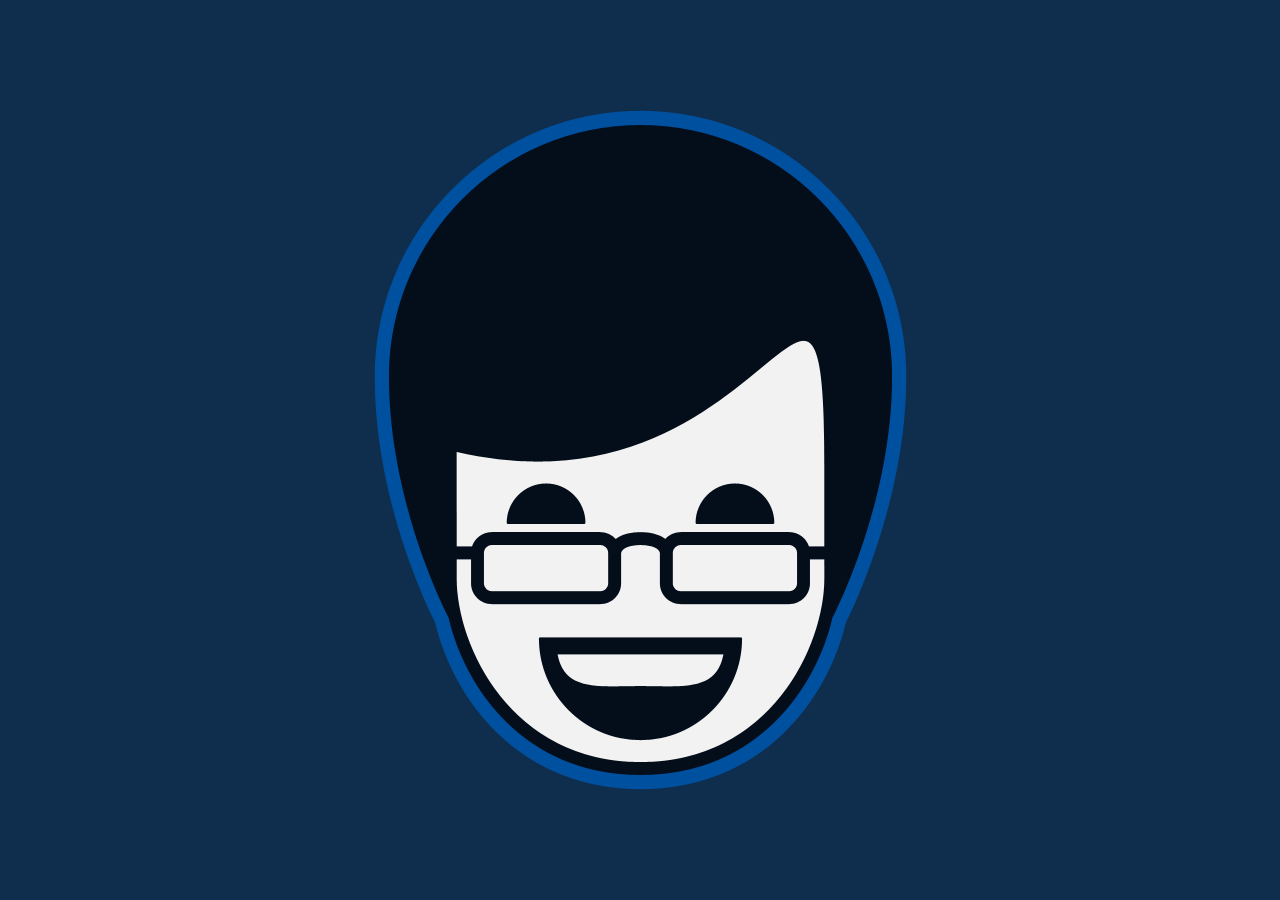
<file: index.html>
<!DOCTYPE html>
<!-- saved from url=(0021)http://employboy.com/ -->
<html xmlns="http://www.w3.org/1999/xhtml">

<head>
    <meta http-equiv="Content-Type" content="text/html; charset=UTF-8">
    <meta name="google-site-verification" content="-aUyHT7NuWNC8YBIeGYiU-Cu5LEpbMZTHzJZ1PtEoYA">
    <title>Employboy/home</title>
    <link rel="Shortcut Icon" href="http://employboy.com/pro.ico.ico">
    <link rel="stylesheet" type="text/css" href="/index_files/access_load_full.css">
    <script type="text/javascript" async="" src="/index_files/ga.js"></script>
    <script src="/index_files/jquery.min.js" type="text/javascript"></script>
    <script src="/index_files/jquery.mousewheel.js" type="text/javascript"></script>
    <script src="/index_files/jquery.em.js" type="text/javascript"></script>
    <script src="/index_files/jScrollPane-1.2.3.mod.js" type="text/javascript"></script>
    <script src="/index_files/jquery.ifixpng.js" type="text/javascript"></script>
    <script src="/index_files/jquery.cookie.js" type="text/javascript"></script>
    <script src="/index_files/jquery.color.js" type="text/javascript"></script>
    <script src="/index_files/bindifs.js" type="text/javascript"></script>
    <script src="/index_files/dev.score.js" type="text/javascript"></script>
    <script src="/index_files/dev.pageswitch.js" type="text/javascript"></script>
    <script src="/index_files/access_trigger.score.js.php" type="text/javascript"></script>
    <script type="text/javascript">
        var _gaq = _gaq || [];
        _gaq.push(['_setAccount', 'UA-18083973-1']);
        _gaq.push(['_setDomainName', '.employboy.com']);
        _gaq.push(['_trackPageview']);
        (function () {
            var ga = document.createElement('script');
            ga.type = 'text/javascript';
            ga.async = true;
            ga.src = ('https:' == document.location.protocol ? 'https://ssl' : 'http://www') + '.google-analytics.com/ga.js';
            var s = document.getElementsByTagName('script')[0];
            s.parentNode.insertBefore(ga, s);
        })();
    </script>
    <!-- 
```````````````````PPPPPPPPPPPPP`````````================================``````````
``````````````PPPPPPPPPPPPPPPPPPPPPPP```|                                |`````````
```````````PPPPPPPPPPPPPPPPPPPPPPPPPPPPP| WELCOME FRIENDS.               |`````````
``````````PPPPPPPPPPPPPPPPPPPPPPPPPPPPPP| _____________________________  |`````````
`````````PPPPPPPPPPPPPPPPPPPPPPPPPPPPPPP|                                |`````````
````````PPPPPPPPPPPPPPPPPPPPPPPPPPPPPPPP| YOU ARE CURRENTLY VIEWING THE  |`````````
````````PPPPPPPPPPPPPPPPPPPPPPPPPPPPPPPP| PRODUCTION VERSION OF THE      |`````````
```````PPPPPPPPPPPPPPPPPPPPPPPPPPPPP  PP| WEBSITE.                       |`````````
```````PPPPPPPPPPPPPPPPPPPPPPPPPPP     P|                                |`````````
```````PPPPPPPPPPPPPPPPPPPPPPPPP       P| TO VIEW THE DEVELOPMENT        |`````````
```````PPPPPPPPPPPPPPPPPPPPPP          P| VERSION WHICH INCLUDES         |`````````
````````PPPP  PPPPPPPPP                P| CODED COMMENTS (WHERE POSSIB-  |`````````
````````PPPP     PPP           PPP     P| LE) THEN PLEASE VISIT:         |`````````
````````PPPP    PPPPP         PPPPP    P|                                |`````````
`````````PPPPPPPPPPPPPP PPP PPPPPPPPPPPP|       DEV.EMPLOYBOY.COM        |`````````
``````````PP  P        P   P        P  P|                                |`````````
``````````PP   PPPPPPPP     PPPPPPPP   P| THAT'S IT, I HOPE THAT YOU     |`````````
```````````PP                         PP| ENJOY THE WEBSITE.             |`````````
```````````PP     PPPPPPPPPPPPPPP     PP|                                |`````````
````````````PP    P             P    PP`|                     SINCERELY  |`````````
`````````````P     PPPPPPPPPPPPP     P``|                                |`````````
``````````````PPP   PPPPPPPPPPP   PPP```|              ROBERT STARBUCK.  |`````````
````````````````PPPP           PPPP`````|                                |`````````
````````````````````PPPPPPPPPPP``````````================================``````````
-->
</head>

<body id="max" tcap-name="mainman">
    <div id="effihold"></div>
    <div id="effi" style="cursor: default; margin-left: -230px; left: 386.5px; top: 4.5px;"> </div>
    <div id="boxfull" style="left: 288px; top: 14.5px;">
        <div id="boxscn">
            <div id="box">
                <div id="top"></div>
                <div id="head">
                    <div id="title"></div>
                    <div id="menuhold">
                        <ul id="menu">
                            <li><a href="/home" id="link_home" class="selected">HOME</a></li>
                            <li><a href="/contact" id="link_contact" class="">CONTACT</a></li>
                            <li><a href="/cv" id="link_cv" class="">CV</a></li>
                            <li><a href="/links" id="link_links" class="">LINKS</a></li>
                        </ul>
                        <div id="underline"></div>
                    </div>
                </div>
                <form id="home" method="post" action="http://employboy.com/home">
                    <div class="jScrollPaneContainer" style="height: 400px; width: 470px;">
                        <div id="pane" style="overflow: visible; height: auto; width: 450px; padding-right: 0px; position: absolute; top: 0px;">
                            <div id="content">
                                <div>
                                    <h5>PAPER-JS FOR LAUGHS</h5>
                                    <p> <strong>01/01/2014</strong> - I've been having a play-around with PaperJS of recent and ended up producing this Facebook app. Works with IE9+ and integrates Workers wherever the browser supports it. Still in BETA but I should have the finished product out soon. </p>
                                    <p>Happy New Year</p>
                                    <p><a href="http://fb.ouinon.co/popularity/" title="Certificate of Popularity" target="_blank">Certificate of Popularity</a></p>
                                    <h5>HTML 5</h5>
                                    <p> <strong>22/09/2013</strong> - Just a little note to say that my website is now running HTML5, it was designed to be 'futureproof' a bit like Andie Macdowell so I thought it time. </p>
                                    <p> A redesign is on the cards. </p>
                                    <h5>FLYING SOLO</h5>
                                    <p> <strong>08/07/2013</strong> - Today was the first day that I've ever worked for myself. It was a really productive day, here's hoping it was the first of many. Masterlessness is a good way to be. </p>
                                    <h5>FAREWELL OLD JOB (AGAIN)</h5>
                                    <p> <strong>04/07/2013</strong> - Last week saw me regretfully leaving the company I have known and loved for nearly three years, <a href="http://www.ycoyacht.com/" title="Y.CO - The Yacht Company.">Y.CO</a>. I really enjoyed my time there, likely to be the best company I'll ever work for directly. All my best wishes to the team there. </p>
                                    <p> Please accept this bit of SEO as a parting gift, well you always were the best charter brokers for <a href="http://www.ycoyacht.com/story/yacht-sales/" title="Luxury Yacht Sales">Luxury Yacht Sales</a>. Ciao guys. </p>
                                    <h5>FAREWELL OLD JOB</h5>
                                    <p> <strong>15/10/2010</strong> - Today saw me leave my old job at acquire. I’m leaving with a lot of good memories as well as an overly generous parting gift from my colleagues. A massive thanks to all the grafters at Skipton for all their help over the years. Sincerely - I’m going to miss you. Robert (well it was going to be wasn’t it). </p>
                                    <!--
		<h5>NEW EMPLOYMENT!</h5>
		<p>Hello friends and prospective employers. Thank you for visiting my website, it's purpose however has been annulled as I have found a new job with new employers. I'll be saying farewell to a lot of things. I'll have all the details when I'm sat at my new desk but in the meantime it's too soon to give out details so you'll have to wait. <i>Robert.</i></p>
		<h5>INTRODUCTION</h5>
			<div class="quote_php img152 imgrgt">
			</div>
			<p>
				It's done, much talk and a bit of effort later and employboy.com is finally complete and so begins my search for another job. Basically this site's purpose is to find work for me. I am looking for a job as a PHP developer, if you can offer that then please read on as I hope to interest you. 
			</p>
		-->
                                    <h5>ABOUT THIS SITE</h5>
                                    <p> This site was put together using Apache, PHP, jQuery and a few plugins. PS and Illustrator were used for all the designs. It incorporates AJAX,AJAH and AJAJ really and there's even a bit where I use just JAJ. Most page calls are redirected to index.php and a page snippet from a subdirectory is included or if you're using in page navigation an AJAH request returns the same snippet. The site's color scheme is loaded through an xml file which also cites the directory for the images. The images themselves are really just templates before a photoshop batch process saves them with a color scheme, it means you can create an entirely new color-scheme in no time at all. Another thing I'd like to draw your attention to is the resizeability. The site works for browsers with insufficient screen sizes and those without JS in the same way, producing the static version of the site - this is viewable by shrinking the window down below 800 x 530. After some toil, the site does I'm pleased to say work in IE6, I know you share my pain. This site's JS has been minified but if you'd like to read through it all with comments you can do so at - <a href="http://dev.employboy.com/" target="_blank">dev.employboy.com</a>. </p>
                                    <h5>
			LIFE AND CAREER SO FAR
		</h5>
                                    <div class="ptsdraws hold130 imgrgt"> </div>
                                    <div class="ptsport hold130 imgrgt"> </div>
                                    <p> I was born in Yorkshire to an Armenian mother and a father from Nottinghamshire, if you're wondering where Armenia is then you wouldn't be the first. Just like Nelson Mandela, Robert DeNiro and John Lennon I too am an only child. </p>
                                    <p> So to fast track to something more relevant, I had an interest in computer graphics way back in secondary school. Sixth form offered few of the facilities I needed to hone my talent so I opted for College and Design and Technology. All of this was back in the days when a bit of rotoscope and a Gaussian blurred background could really wow a lecturer. I felt myself a bit of a prodigal child in my College days and I did well, despite my photography lecturer neglectfully destroying two months of my work. Had I had my time again I think I probably should have just gone straight into work after College as technically I was ready for it but I don't think I'd have become a developer if I had. I did instead go on to the University of Sunderland to do Electronic Media Design, I was to my credit fast tracked to the second year but was too young to know what was good for me and I repeated my last year. I was very interested in web design at this stage and despite producing a few sites I still had my heart in design. </p>
                                    <p> Web design became a reality when I was requested to do some freelance web development for Network Designs in Knaresborough. My problem was that I didn't understand anything about client management and many of the jobs I did back then remain unpaid. In 2007 the year of the National's album Boxer I took up employ at <a href="http://www.acquireservices.co.uk/" target="_blank">Acquire Services</a> developing the <a href="http://www.epsys.co.uk/" target="_blank">epsys</a> system. I've learnt so much from my time there and I was very fortunate to get the job, I will always be thankful to my employers at Acquire and the staff they were all very helpful and I learnt much from their tuition and patience. So without any of the enjoyable bits in between that's been my life and career so far. Where I go next may very well depend on you. </p>
                                    <!--
		<h5>
		WHAT I AM NO LONGER LOOKING FOR
		</h5>
		<p>
			I've been developing a closed site for three years and now I'd like some variety. I know that I have a great sense of design and I can produce good front-end work but I wouldn't take a job that doesn't offer the chance to develop using php. I wouldn't like to see my server-side skills put by the wayside. A reasonable salary and a friendly working environment go without saying. I think that about sums it up.
		</p>
		-->
                                    <div class="clearbasediv"></div>
                                </div>
                            </div>
                        </div>
                        <div class="jScrollPaneTrack" style="width: 20px; height: 342px; top: 29px;">
                            <div class="jScrollPaneDrag" style="width: 20px; background-position: 0px 11px; height: 61px; top: 0px;">
                                <div class="jScrollPaneDragTop" style="width: 20px; background-position: 0px 0px;"></div>
                                <div class="jScrollPaneDragBottom" style="width: 20px; background-position: 0px 0px;"></div>
                            </div>
                        </div><a href="javascript:;" class="jScrollArrowUp disabled" style="width: 20px; background-position: 0px 0px;">Scroll up</a><a href="javascript:;" class="jScrollArrowDown" style="width: 20px; background-position: 0px 0px;">Scroll down</a></div>
                    <div id="paneind" class="active"></div>
                    <div id="foot">
                        <div id="footmenu">
                            <div id="ftcon">
                                <button type="submit"></button>
                            </div>
                        </div>
                    </div>
                    <div id="btm"></div>
                </form>
            </div>
        </div>
    </div>
</body>

</html>
</file>
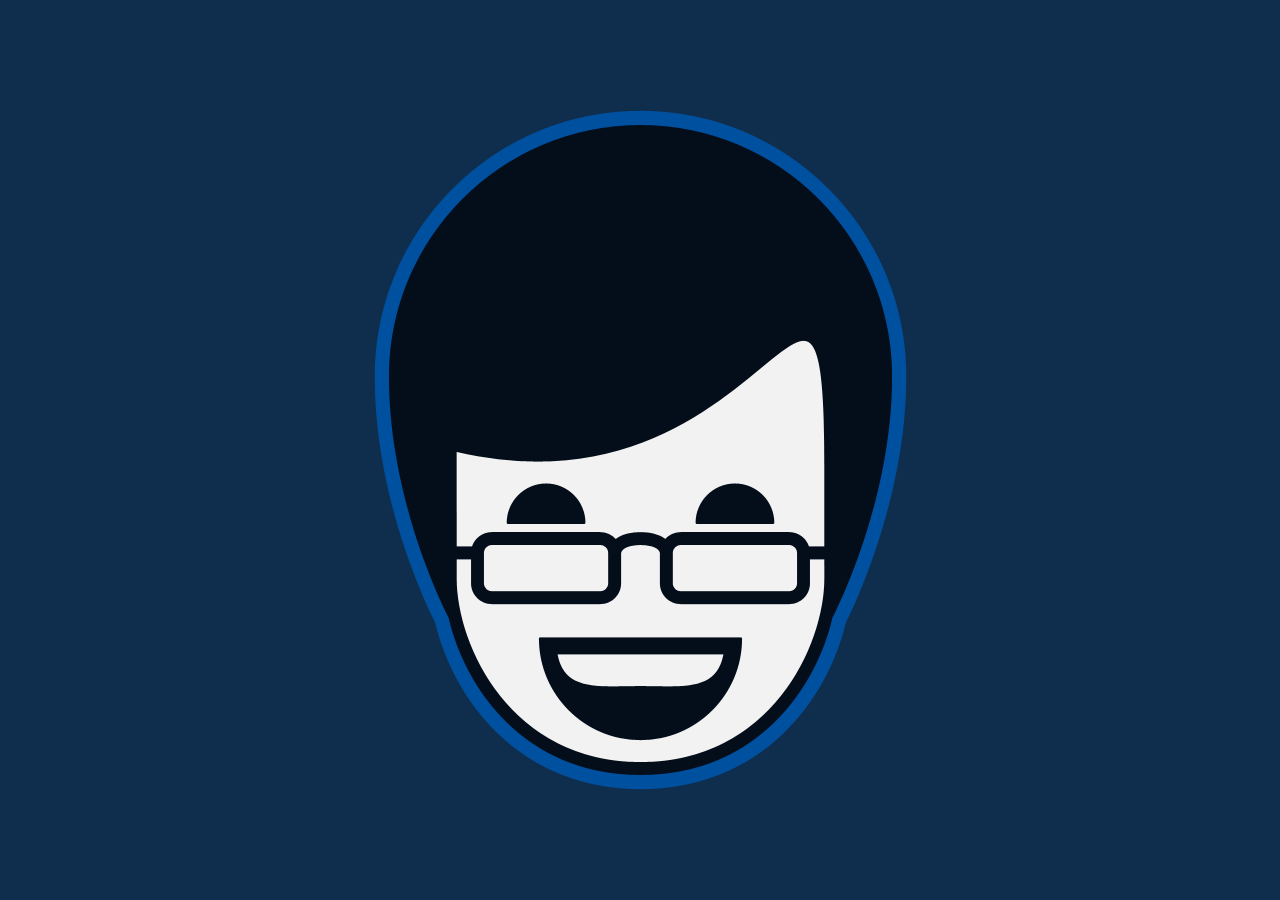
<file: cv/index.html>
<!DOCTYPE html>
<!-- saved from url=(0021)http://employboy.com/ -->
<html xmlns="http://www.w3.org/1999/xhtml">

<head>
    <meta http-equiv="Content-Type" content="text/html; charset=UTF-8">
    <meta name="google-site-verification" content="-aUyHT7NuWNC8YBIeGYiU-Cu5LEpbMZTHzJZ1PtEoYA">
    <title>Employboy/home</title>
    <link rel="Shortcut Icon" href="http://employboy.com/pro.ico.ico">
    <link rel="stylesheet" type="text/css" href="/index_files/access_load_full.css">
    <script type="text/javascript" async="" src="/index_files/ga.js"></script>
    <script src="/index_files/jquery.min.js" type="text/javascript"></script>
    <script src="/index_files/jquery.mousewheel.js" type="text/javascript"></script>
    <script src="/index_files/jquery.em.js" type="text/javascript"></script>
    <script src="/index_files/jScrollPane-1.2.3.mod.js" type="text/javascript"></script>
    <script src="/index_files/jquery.ifixpng.js" type="text/javascript"></script>
    <script src="/index_files/jquery.cookie.js" type="text/javascript"></script>
    <script src="/index_files/jquery.color.js" type="text/javascript"></script>
    <script src="/index_files/bindifs.js" type="text/javascript"></script>
    <script src="/index_files/dev.score.js" type="text/javascript"></script>
    <script src="/index_files/dev.pageswitch.js" type="text/javascript"></script>
    <script src="/index_files/access_trigger.score.js.php" type="text/javascript"></script>
    <script type="text/javascript">
        var _gaq = _gaq || [];
        _gaq.push(['_setAccount', 'UA-18083973-1']);
        _gaq.push(['_setDomainName', '.employboy.com']);
        _gaq.push(['_trackPageview']);
        (function () {
            var ga = document.createElement('script');
            ga.type = 'text/javascript';
            ga.async = true;
            ga.src = ('https:' == document.location.protocol ? 'https://ssl' : 'http://www') + '.google-analytics.com/ga.js';
            var s = document.getElementsByTagName('script')[0];
            s.parentNode.insertBefore(ga, s);
        })();
    </script>
    <!-- 
```````````````````PPPPPPPPPPPPP`````````================================``````````
``````````````PPPPPPPPPPPPPPPPPPPPPPP```|                                |`````````
```````````PPPPPPPPPPPPPPPPPPPPPPPPPPPPP| WELCOME FRIENDS.               |`````````
``````````PPPPPPPPPPPPPPPPPPPPPPPPPPPPPP| _____________________________  |`````````
`````````PPPPPPPPPPPPPPPPPPPPPPPPPPPPPPP|                                |`````````
````````PPPPPPPPPPPPPPPPPPPPPPPPPPPPPPPP| YOU ARE CURRENTLY VIEWING THE  |`````````
````````PPPPPPPPPPPPPPPPPPPPPPPPPPPPPPPP| PRODUCTION VERSION OF THE      |`````````
```````PPPPPPPPPPPPPPPPPPPPPPPPPPPPP  PP| WEBSITE.                       |`````````
```````PPPPPPPPPPPPPPPPPPPPPPPPPPP     P|                                |`````````
```````PPPPPPPPPPPPPPPPPPPPPPPPP       P| TO VIEW THE DEVELOPMENT        |`````````
```````PPPPPPPPPPPPPPPPPPPPPP          P| VERSION WHICH INCLUDES         |`````````
````````PPPP  PPPPPPPPP                P| CODED COMMENTS (WHERE POSSIB-  |`````````
````````PPPP     PPP           PPP     P| LE) THEN PLEASE VISIT:         |`````````
````````PPPP    PPPPP         PPPPP    P|                                |`````````
`````````PPPPPPPPPPPPPP PPP PPPPPPPPPPPP|       DEV.EMPLOYBOY.COM        |`````````
``````````PP  P        P   P        P  P|                                |`````````
``````````PP   PPPPPPPP     PPPPPPPP   P| THAT'S IT, I HOPE THAT YOU     |`````````
```````````PP                         PP| ENJOY THE WEBSITE.             |`````````
```````````PP     PPPPPPPPPPPPPPP     PP|                                |`````````
````````````PP    P             P    PP`|                     SINCERELY  |`````````
`````````````P     PPPPPPPPPPPPP     P``|                                |`````````
``````````````PPP   PPPPPPPPPPP   PPP```|              ROBERT STARBUCK.  |`````````
````````````````PPPP           PPPP`````|                                |`````````
````````````````````PPPPPPPPPPP``````````================================``````````
-->
</head>

<body id="max" tcap-name="mainman">
    <div id="effihold"></div>
    <div id="effi" style="cursor: default; margin-left: -230px; left: 386.5px; top: 4.5px;"> </div>
    <div id="boxfull" style="left: 288px; top: 14.5px;">
        <div id="boxscn">
            <div id="box">
                <div id="top"></div>
                <div id="head">
                    <div id="title"></div>
                    <div id="menuhold">
                        <ul id="menu">
                            <li><a href="/home" id="link_home" class="selected">HOME</a></li>
                            <li><a href="/contact" id="link_contact" class="">CONTACT</a></li>
                            <li><a href="/cv" id="link_cv" class="">CV</a></li>
                            <li><a href="/links" id="link_links" class="">LINKS</a></li>
                        </ul>
                        <div id="underline"></div>
                    </div>
                </div>
                <form id="home" method="post" action="http://employboy.com/home">
                    <div class="jScrollPaneContainer" style="height: 400px; width: 470px;">
                        <div id="pane" style="overflow: visible; height: auto; width: 450px; padding-right: 0px; position: absolute; top: 0px;">
                            <div id="content">
    <div>
        <h5>
            CONTACT DETAILS
            <span>
                Date: 2017-01-24            </span>
        </h5>
        <ul>
            <li>
              Email: employboy@gmail.com
            </li>
        </ul>
    </div>
    <div>
        <h5>
            CAREER OBJECTIVE
        </h5>
        <h5>
            Web Designer
        </h5>
        <p>
            Dependable web developer with wide ranging experience. Looking to knuckle down in a Full Time position with a progressive web design company developing in PHP or a similar interpretative language. &nbsp;<br>
        </p>
    </div>
    <div>
        <h5>
            EDUCATION
        </h5>
        <p>
            Harrogate Grammar School 1994 to 1999 <i> 9 GCSEs-A to C, including Maths and English </i>
        </p>
        <p>
            Harrogate Art College 1999 to 2001 <i> BTEC in Design (Communications), A level in Photography </i>
        </p>
        <p>
            University of Sunderland 2001 to 2004 <i> Honours Degree in Electronic Media Design </i>
        </p>
    </div>
    <div>
        <h5>
            SKILLS IN BRIEF
        </h5>
        <p>
        DEBIAN GNU/LINUX · APACHE + MOD_REWRITE · MYSQL · PHP · COLDFUSION · JAVASCRIPT + JQUERY · HTML · CSS
        </p>
        <h5>
            SKILLS IN FULL
        </h5>
        <p>
        I currently specialise in PHP and Coldfusion and am a keen advocate of design patterns and MVC architecture.
Accompanying my key skills is - as you would imagine - a good understanding of javascript and the jQuery library.
I generally use jQuery for any asynchronous data retrievals, I usually favour JSON (AJAJ) over XML (AJAX) as a
return type.
        </p>
        <p>
As well as my more front-end abilities, I also have a solid base understanding of Linux although Windows is still
my OS of choice. I have however set up web servers with Debian/Linux using Apache. I'm a keen user of the
mod_rewrite module and a good understanding of regular expressions has facilitated this.
My understanding of Mysql is excellent, I've written and optimised queries, views and triggers with good aptitude
as my current position has demanded.
        </p>
        <p>
Because of a background in print based media, I have developed and held onto a lot of transferable skills which
put me in good stead for a career in web design. I regularly use the Adobe Suite out of hobby (Photoshop,
Illustrator, Image Ready) and use for it crops up occasionally at work. It is from this print background that I
picked up the web basics HTML and CSS. Recently I've developed a technique for dynamic colour schemes with
Photoshop and xml.
        </p>
        <p>
I'm used to working with Revision Control software specifically CVS which is well supported in eclipse - being my
editor of choice. I am currently teaching myself how to use the ZEND Framework. 
        </p>
    </div>
    <div>
        <h5>
            WORK EXPERIENCE
        </h5>
        <h5>
            <i>August 2007 to Present</i>
            Acquire Services - Skipton North&nbsp;Yorks.
        </h5>
        <p>
            I am deeply grateful to my present employers for the opportunity they have afforded me has served to develop my career greatly. I've worked autonomously to produce a file management system, countless financial reports and some nicely conceived administrative modules. I developed my whole understanding of query languages through the job which has had me entrusted to write some of our sites weightier queries. I also act as webmaster for the sites CMS system. I can honestly say I've never learnt so much in any other job I've taken.
        </p>
        <p><i>REFERENCE: Available on provision of work&nbsp;</i></p>
        <h5>
            <i>May 2005 to August 2007</i>
            Network Print &amp; Design - Knaresborough, North&nbsp;Yorks.
        </h5>
        <p>
            I was working at network prints as an employee and as a freelance web designer. The workload at the company was sporadic and I found a lot of time to develop my skill base in static web design. During my time at the company I developed a number of static sites which laid out the foundation of my career.
        </p>
      <i>REFERENCE: Rod Hall, Network Print &amp; Design, Unit 3, Gymtec House, Whincup Avenue, Knaresborough, North Yorkshire HG5 0JH</i>
        <h5>
            <i><b>&nbsp;&nbsp;June 2006 to August 2007</b></i>
            SkySports - Harrogate, North&nbsp;Yorks.
        </h5>
        <p>
            I acquired this work placement as a means of learning Flash Actionscript. The staff at Sky have been invaluable in bringing me up to speed with the language and it acted as a means to my introduction to Javascript. The department is always busy and I've helped out on a number of Flash projects that have gone on to be published.
        </p>
        <i> REFERENCE: Richard Quaite, Web Development Manager, SkySports, Central House, Beckwith Knowle, Otley Road, Harrogate, HG31WA </i>
    </div>
</div>
                        </div>
                        <div class="jScrollPaneTrack" style="width: 20px; height: 342px; top: 29px;">
                            <div class="jScrollPaneDrag" style="width: 20px; background-position: 0px 11px; height: 61px; top: 0px;">
                                <div class="jScrollPaneDragTop" style="width: 20px; background-position: 0px 0px;"></div>
                                <div class="jScrollPaneDragBottom" style="width: 20px; background-position: 0px 0px;"></div>
                            </div>
                        </div><a href="javascript:;" class="jScrollArrowUp disabled" style="width: 20px; background-position: 0px 0px;">Scroll up</a><a href="javascript:;" class="jScrollArrowDown" style="width: 20px; background-position: 0px 0px;">Scroll down</a></div>
                    <div id="paneind" class="active"></div>
                    <div id="foot">
                        <div id="footmenu">
                            <div id="ftcon">
                                <button type="submit"></button>
                            </div>
                        </div>
                    </div>
                    <div id="btm"></div>
                </form>
            </div>
        </div>
    </div>
</body>

</html>
</file>
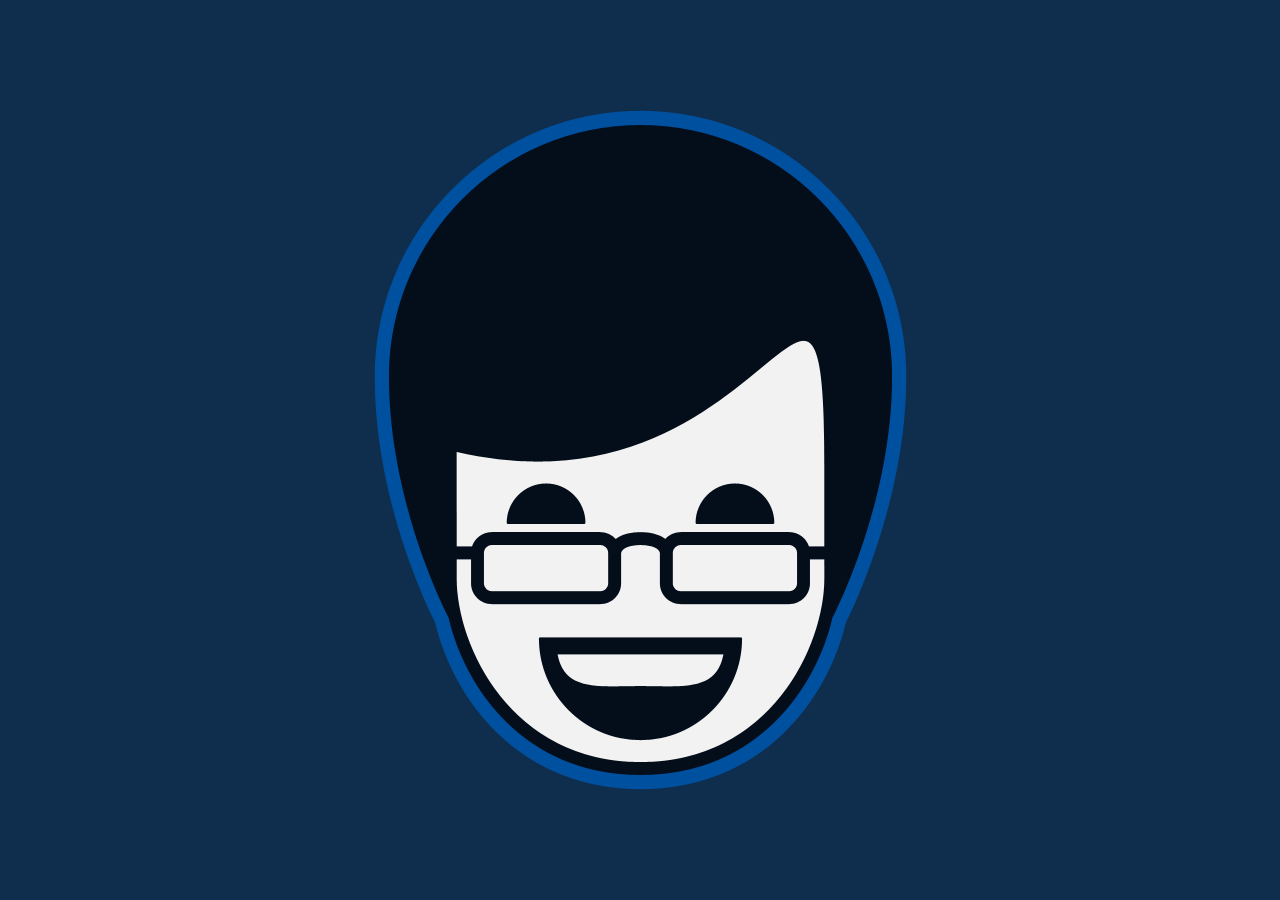
<file: home/index.html>
<!DOCTYPE html>
<!-- saved from url=(0021)http://employboy.com/ -->
<html xmlns="http://www.w3.org/1999/xhtml">

<head>
    <meta http-equiv="Content-Type" content="text/html; charset=UTF-8">
    <meta name="google-site-verification" content="-aUyHT7NuWNC8YBIeGYiU-Cu5LEpbMZTHzJZ1PtEoYA">
    <title>Employboy/home</title>
    <link rel="Shortcut Icon" href="http://employboy.com/pro.ico.ico">
    <link rel="stylesheet" type="text/css" href="/index_files/access_load_full.css">
    <script type="text/javascript" async="" src="/index_files/ga.js"></script>
    <script src="/index_files/jquery.min.js" type="text/javascript"></script>
    <script src="/index_files/jquery.mousewheel.js" type="text/javascript"></script>
    <script src="/index_files/jquery.em.js" type="text/javascript"></script>
    <script src="/index_files/jScrollPane-1.2.3.mod.js" type="text/javascript"></script>
    <script src="/index_files/jquery.ifixpng.js" type="text/javascript"></script>
    <script src="/index_files/jquery.cookie.js" type="text/javascript"></script>
    <script src="/index_files/jquery.color.js" type="text/javascript"></script>
    <script src="/index_files/bindifs.js" type="text/javascript"></script>
    <script src="/index_files/dev.score.js" type="text/javascript"></script>
    <script src="/index_files/dev.pageswitch.js" type="text/javascript"></script>
    <script src="/index_files/access_trigger.score.js.php" type="text/javascript"></script>
    <script type="text/javascript">
        var _gaq = _gaq || [];
        _gaq.push(['_setAccount', 'UA-18083973-1']);
        _gaq.push(['_setDomainName', '.employboy.com']);
        _gaq.push(['_trackPageview']);
        (function () {
            var ga = document.createElement('script');
            ga.type = 'text/javascript';
            ga.async = true;
            ga.src = ('https:' == document.location.protocol ? 'https://ssl' : 'http://www') + '.google-analytics.com/ga.js';
            var s = document.getElementsByTagName('script')[0];
            s.parentNode.insertBefore(ga, s);
        })();
    </script>
    <!-- 
```````````````````PPPPPPPPPPPPP`````````================================``````````
``````````````PPPPPPPPPPPPPPPPPPPPPPP```|                                |`````````
```````````PPPPPPPPPPPPPPPPPPPPPPPPPPPPP| WELCOME FRIENDS.               |`````````
``````````PPPPPPPPPPPPPPPPPPPPPPPPPPPPPP| _____________________________  |`````````
`````````PPPPPPPPPPPPPPPPPPPPPPPPPPPPPPP|                                |`````````
````````PPPPPPPPPPPPPPPPPPPPPPPPPPPPPPPP| YOU ARE CURRENTLY VIEWING THE  |`````````
````````PPPPPPPPPPPPPPPPPPPPPPPPPPPPPPPP| PRODUCTION VERSION OF THE      |`````````
```````PPPPPPPPPPPPPPPPPPPPPPPPPPPPP  PP| WEBSITE.                       |`````````
```````PPPPPPPPPPPPPPPPPPPPPPPPPPP     P|                                |`````````
```````PPPPPPPPPPPPPPPPPPPPPPPPP       P| TO VIEW THE DEVELOPMENT        |`````````
```````PPPPPPPPPPPPPPPPPPPPPP          P| VERSION WHICH INCLUDES         |`````````
````````PPPP  PPPPPPPPP                P| CODED COMMENTS (WHERE POSSIB-  |`````````
````````PPPP     PPP           PPP     P| LE) THEN PLEASE VISIT:         |`````````
````````PPPP    PPPPP         PPPPP    P|                                |`````````
`````````PPPPPPPPPPPPPP PPP PPPPPPPPPPPP|       DEV.EMPLOYBOY.COM        |`````````
``````````PP  P        P   P        P  P|                                |`````````
``````````PP   PPPPPPPP     PPPPPPPP   P| THAT'S IT, I HOPE THAT YOU     |`````````
```````````PP                         PP| ENJOY THE WEBSITE.             |`````````
```````````PP     PPPPPPPPPPPPPPP     PP|                                |`````````
````````````PP    P             P    PP`|                     SINCERELY  |`````````
`````````````P     PPPPPPPPPPPPP     P``|                                |`````````
``````````````PPP   PPPPPPPPPPP   PPP```|              ROBERT STARBUCK.  |`````````
````````````````PPPP           PPPP`````|                                |`````````
````````````````````PPPPPPPPPPP``````````================================``````````
-->
</head>

<body id="max" tcap-name="mainman">
    <div id="effihold"></div>
    <div id="effi" style="cursor: default; margin-left: -230px; left: 386.5px; top: 4.5px;"> </div>
    <div id="boxfull" style="left: 288px; top: 14.5px;">
        <div id="boxscn">
            <div id="box">
                <div id="top"></div>
                <div id="head">
                    <div id="title"></div>
                    <div id="menuhold">
                        <ul id="menu">
                            <li><a href="/home" id="link_home" class="selected">HOME</a></li>
                            <li><a href="/contact" id="link_contact" class="">CONTACT</a></li>
                            <li><a href="/cv" id="link_cv" class="">CV</a></li>
                            <li><a href="/links" id="link_links" class="">LINKS</a></li>
                        </ul>
                        <div id="underline"></div>
                    </div>
                </div>
                <form id="home" method="post" action="http://employboy.com/home">
                    <div class="jScrollPaneContainer" style="height: 400px; width: 470px;">
                        <div id="pane" style="overflow: visible; height: auto; width: 450px; padding-right: 0px; position: absolute; top: 0px;">
                            <div id="content">
    <div>

        <h5>PAPER-JS FOR LAUGHS</h5>
        <p>
            <strong>01/01/2014</strong> - I've been having a play-around with PaperJS of recent and ended up producing this Facebook app. Works with IE9+ and integrates Workers wherever the browser supports it. Still in BETA but I should have the finished product out soon.
        </p>
        <p>Happy New Year</p>
        <p><a href="http://fb.ouinon.co/popularity/" title="Certificate of Popularity" target="_blank">Certificate of Popularity</a></p>
    
        <h5>HTML 5</h5>
        <p>
            <strong>22/09/2013</strong> - Just a little note to say that my website is now running HTML5, it was designed to be 'futureproof' a bit like Andie Macdowell so I thought it time.
        </p>
        <p>
            A redesign is on the cards.
        </p>
    
    
        <h5>FLYING SOLO</h5>
        <p>
            <strong>08/07/2013</strong> - Today was the first day that I've ever worked for myself. It was a really productive day, here's hoping it was the first of many. Masterlessness is a good way to be.
        </p>
    
        <h5>FAREWELL OLD JOB (AGAIN)</h5>
        <p>
            <strong>04/07/2013</strong> - Last week saw me regretfully leaving the company I have known and loved for nearly three years, <a href="http://www.ycoyacht.com/" title="Y.CO - The Yacht Company.">Y.CO</a>. I really enjoyed my time there, likely to be the best company I'll ever work for directly. All my best wishes to the team there.
        </p>
        <p>
            Please accept this bit of SEO as a parting gift, well you always were the
            best charter brokers for <a href="http://www.ycoyacht.com/story/yacht-sales/" title="Luxury Yacht Sales">Luxury Yacht Sales</a>. Ciao guys.
        </p>
    
        <h5>FAREWELL OLD JOB</h5>
        <p>
            <strong>15/10/2010</strong> - Today saw me leave my old job at acquire. I’m leaving with a lot of good memories as well as an overly generous parting gift from my colleagues. A massive thanks to all the grafters at Skipton for all their help over the years. Sincerely - I’m going to miss you. Robert (well it was going to be wasn’t it).
        </p>
        <!--
        <h5>NEW EMPLOYMENT!</h5>
        <p>Hello friends and prospective employers. Thank you for visiting my website, it's purpose however has been annulled as I have found a new job with new employers. I'll be saying farewell to a lot of things. I'll have all the details when I'm sat at my new desk but in the meantime it's too soon to give out details so you'll have to wait. <i>Robert.</i></p>
        <h5>INTRODUCTION</h5>
            <div class="quote_php img152 imgrgt">
            </div>
            <p>
                It's done, much talk and a bit of effort later and employboy.com is finally complete and so begins my search for another job. Basically this site's purpose is to find work for me. I am looking for a job as a PHP developer, if you can offer that then please read on as I hope to interest you. 
            </p>
        -->
        <h5>ABOUT THIS SITE</h5>
        <p>
            This site was put together using Apache, PHP, jQuery and a few plugins. PS and Illustrator were used for all the designs. It incorporates AJAX,AJAH and AJAJ really and there's even a bit where I use just JAJ. Most page calls are redirected to index.php and a page snippet from a subdirectory is included or if you're using in page navigation an AJAH request returns the same snippet. The site's color scheme is loaded through an xml file which also cites the directory for the images. The images themselves are really just templates before a photoshop batch process saves them with a color scheme, it means you can create an entirely new color-scheme in no time at all. Another thing I'd like to draw your attention to is the resizeability. The site works for browsers with insufficient screen sizes and those without JS in the same way, producing the static version of the site - this is viewable by shrinking the window down below 800 x 530. After some toil, the site does I'm pleased to say work in IE6, I know you share my pain. This site's JS has been minified but if you'd like to read through it all with comments you can do so at - <a href="http://dev.employboy.com" target="_blank">dev.employboy.com</a>.
        </p>
        <h5>
            LIFE AND CAREER SO FAR
        </h5>
        <div class="ptsdraws hold130 imgrgt">
        </div>
        <div class="ptsport hold130 imgrgt">
        </div>
        <p>
        I was born in Yorkshire to an Armenian mother and a father from Nottinghamshire, if you're wondering where Armenia is then you wouldn't be the first. Just like Nelson Mandela, Robert DeNiro and John Lennon I too am an only child.
        </p>
        <p>
        So to fast track to something more relevant, I had an interest in computer graphics way back in secondary school. Sixth form offered few of the facilities I needed to hone my talent so I opted for College and Design and Technology. All of this was back in the days when a bit of rotoscope and a Gaussian blurred background could really wow a lecturer. I felt myself a bit of a prodigal child in my College days and I did well, despite my photography lecturer neglectfully destroying two months of my work. Had I had my time again I think I probably should have just gone straight into work after College as technically I was ready for it but I don't think I'd have become a developer if I had. I did instead go on to the University of Sunderland to do Electronic Media Design, I was to my credit fast tracked to the second year but was too young to know what was good for me and I repeated my last year. I was very interested in web design at this stage and despite producing a few sites I still had my heart in design.
        </p>
        <p>
        Web design became a reality when I was requested to do some freelance web development for Network Designs in Knaresborough. My problem was that I didn't understand anything about client management and many of the jobs I did back then remain unpaid. In 2007 the year of the National's album Boxer I took up employ at <a href="http://www.acquireservices.co.uk/" target="_blank">Acquire Services</a> developing the <a href="http://www.epsys.co.uk/" target="_blank">epsys</a> system. I've learnt so much from my time there and I was very fortunate to get the job, I will always be thankful to my employers at Acquire and the staff they were all very helpful and I learnt much from their tuition and patience. So without any of the enjoyable bits in between that's been my life and career so far. Where I go next may very well depend on you.
        </p>
        <!--
        <h5>
        WHAT I AM NO LONGER LOOKING FOR
        </h5>
        <p>
            I've been developing a closed site for three years and now I'd like some variety. I know that I have a great sense of design and I can produce good front-end work but I wouldn't take a job that doesn't offer the chance to develop using php. I wouldn't like to see my server-side skills put by the wayside. A reasonable salary and a friendly working environment go without saying. I think that about sums it up.
        </p>
        -->
        <div class="clearbasediv"></div>
    </div>
</div>
                        </div>
                        <div class="jScrollPaneTrack" style="width: 20px; height: 342px; top: 29px;">
                            <div class="jScrollPaneDrag" style="width: 20px; background-position: 0px 11px; height: 61px; top: 0px;">
                                <div class="jScrollPaneDragTop" style="width: 20px; background-position: 0px 0px;"></div>
                                <div class="jScrollPaneDragBottom" style="width: 20px; background-position: 0px 0px;"></div>
                            </div>
                        </div><a href="javascript:;" class="jScrollArrowUp disabled" style="width: 20px; background-position: 0px 0px;">Scroll up</a><a href="javascript:;" class="jScrollArrowDown" style="width: 20px; background-position: 0px 0px;">Scroll down</a></div>
                    <div id="paneind" class="active"></div>
                    <div id="foot">
                        <div id="footmenu">
                            <div id="ftcon">
                                <button type="submit"></button>
                            </div>
                        </div>
                    </div>
                    <div id="btm"></div>
                </form>
            </div>
        </div>
    </div>
</body>

</html>
</file>
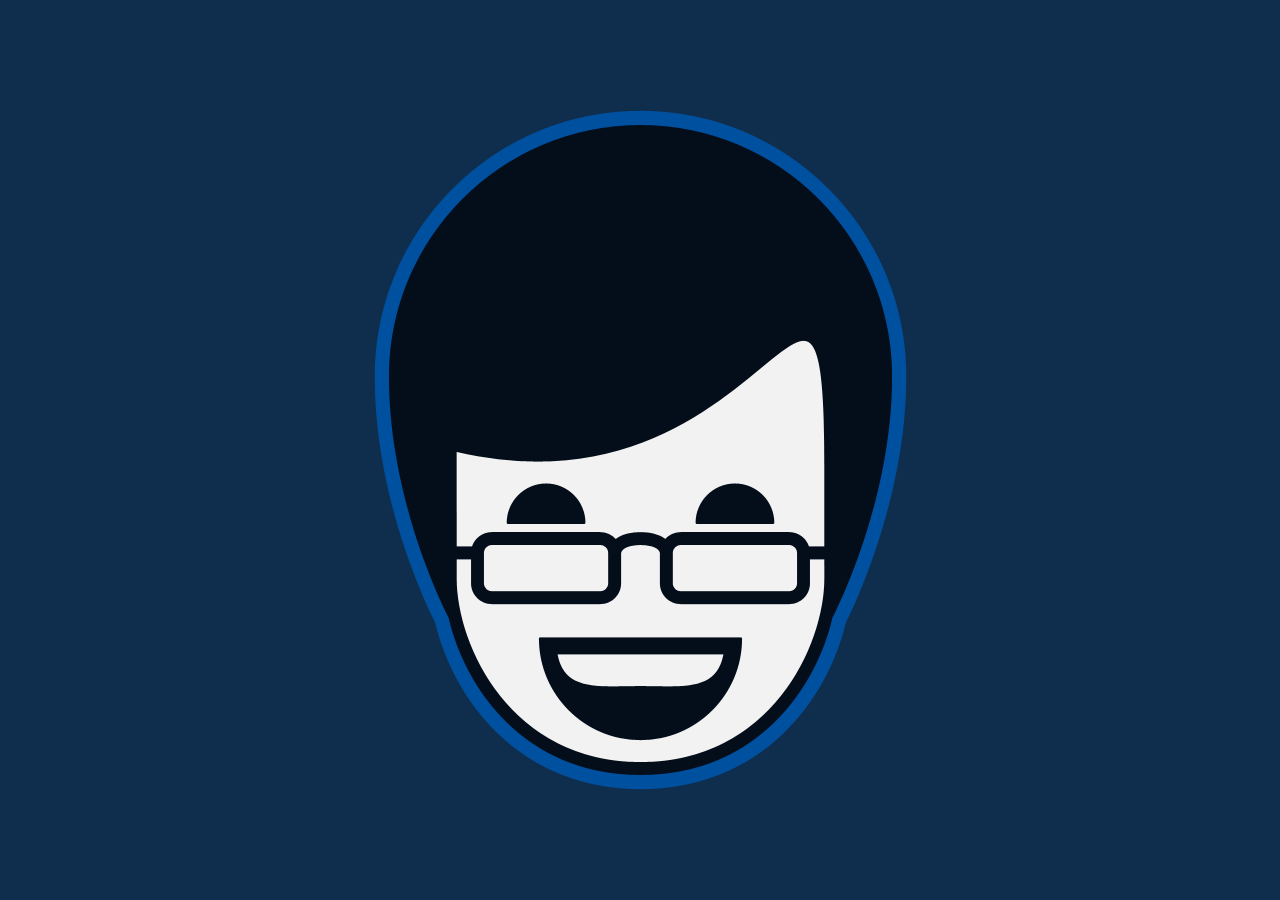
<file: links/index.html>
<!DOCTYPE html>
<!-- saved from url=(0021)http://employboy.com/ -->
<html xmlns="http://www.w3.org/1999/xhtml">

<head>
    <meta http-equiv="Content-Type" content="text/html; charset=UTF-8">
    <meta name="google-site-verification" content="-aUyHT7NuWNC8YBIeGYiU-Cu5LEpbMZTHzJZ1PtEoYA">
    <title>Employboy/home</title>
    <link rel="Shortcut Icon" href="http://employboy.com/pro.ico.ico">
    <link rel="stylesheet" type="text/css" href="/index_files/access_load_full.css">
    <script type="text/javascript" async="" src="/index_files/ga.js"></script>
    <script src="/index_files/jquery.min.js" type="text/javascript"></script>
    <script src="/index_files/jquery.mousewheel.js" type="text/javascript"></script>
    <script src="/index_files/jquery.em.js" type="text/javascript"></script>
    <script src="/index_files/jScrollPane-1.2.3.mod.js" type="text/javascript"></script>
    <script src="/index_files/jquery.ifixpng.js" type="text/javascript"></script>
    <script src="/index_files/jquery.cookie.js" type="text/javascript"></script>
    <script src="/index_files/jquery.color.js" type="text/javascript"></script>
    <script src="/index_files/bindifs.js" type="text/javascript"></script>
    <script src="/index_files/dev.score.js" type="text/javascript"></script>
    <script src="/index_files/dev.pageswitch.js" type="text/javascript"></script>
    <script src="/index_files/access_trigger.score.js.php" type="text/javascript"></script>
    <script type="text/javascript">
        var _gaq = _gaq || [];
        _gaq.push(['_setAccount', 'UA-18083973-1']);
        _gaq.push(['_setDomainName', '.employboy.com']);
        _gaq.push(['_trackPageview']);
        (function () {
            var ga = document.createElement('script');
            ga.type = 'text/javascript';
            ga.async = true;
            ga.src = ('https:' == document.location.protocol ? 'https://ssl' : 'http://www') + '.google-analytics.com/ga.js';
            var s = document.getElementsByTagName('script')[0];
            s.parentNode.insertBefore(ga, s);
        })();
    </script>
    <!-- 
```````````````````PPPPPPPPPPPPP`````````================================``````````
``````````````PPPPPPPPPPPPPPPPPPPPPPP```|                                |`````````
```````````PPPPPPPPPPPPPPPPPPPPPPPPPPPPP| WELCOME FRIENDS.               |`````````
``````````PPPPPPPPPPPPPPPPPPPPPPPPPPPPPP| _____________________________  |`````````
`````````PPPPPPPPPPPPPPPPPPPPPPPPPPPPPPP|                                |`````````
````````PPPPPPPPPPPPPPPPPPPPPPPPPPPPPPPP| YOU ARE CURRENTLY VIEWING THE  |`````````
````````PPPPPPPPPPPPPPPPPPPPPPPPPPPPPPPP| PRODUCTION VERSION OF THE      |`````````
```````PPPPPPPPPPPPPPPPPPPPPPPPPPPPP  PP| WEBSITE.                       |`````````
```````PPPPPPPPPPPPPPPPPPPPPPPPPPP     P|                                |`````````
```````PPPPPPPPPPPPPPPPPPPPPPPPP       P| TO VIEW THE DEVELOPMENT        |`````````
```````PPPPPPPPPPPPPPPPPPPPPP          P| VERSION WHICH INCLUDES         |`````````
````````PPPP  PPPPPPPPP                P| CODED COMMENTS (WHERE POSSIB-  |`````````
````````PPPP     PPP           PPP     P| LE) THEN PLEASE VISIT:         |`````````
````````PPPP    PPPPP         PPPPP    P|                                |`````````
`````````PPPPPPPPPPPPPP PPP PPPPPPPPPPPP|       DEV.EMPLOYBOY.COM        |`````````
``````````PP  P        P   P        P  P|                                |`````````
``````````PP   PPPPPPPP     PPPPPPPP   P| THAT'S IT, I HOPE THAT YOU     |`````````
```````````PP                         PP| ENJOY THE WEBSITE.             |`````````
```````````PP     PPPPPPPPPPPPPPP     PP|                                |`````````
````````````PP    P             P    PP`|                     SINCERELY  |`````````
`````````````P     PPPPPPPPPPPPP     P``|                                |`````````
``````````````PPP   PPPPPPPPPPP   PPP```|              ROBERT STARBUCK.  |`````````
````````````````PPPP           PPPP`````|                                |`````````
````````````````````PPPPPPPPPPP``````````================================``````````
-->
</head>

<body id="max" tcap-name="mainman">
    <div id="effihold"></div>
    <div id="effi" style="cursor: default; margin-left: -230px; left: 386.5px; top: 4.5px;"> </div>
    <div id="boxfull" style="left: 288px; top: 14.5px;">
        <div id="boxscn">
            <div id="box">
                <div id="top"></div>
                <div id="head">
                    <div id="title"></div>
                    <div id="menuhold">
                        <ul id="menu">
                            <li><a href="/home" id="link_home" class="selected">HOME</a></li>
                            <li><a href="/contact" id="link_contact" class="">CONTACT</a></li>
                            <li><a href="/cv" id="link_cv" class="">CV</a></li>
                            <li><a href="/links" id="link_links" class="">LINKS</a></li>
                        </ul>
                        <div id="underline"></div>
                    </div>
                </div>
                <form id="home" method="post" action="http://employboy.com/home">
                    <div class="jScrollPaneContainer" style="height: 400px; width: 470px;">
                        <div id="pane" style="overflow: visible; height: auto; width: 450px; padding-right: 0px; position: absolute; top: 0px;">
                            

<div id="content">
    <div>
        <p>
            Well you know you're really padding things out when Links is a menu item. But I love sharing things and beneath are some things I hope you find useful.
        </p>
        <p>
            For the meantime, it's just links on Web Development but I'll find time for some more recreational links as soon as I manage to sift through my bookmarks.
        </p>
        <h5>
        Web:
        </h5>
        <p>
        <div>
                <div class="link">
                <strong>1.</strong><a href="http://code.google.com/webfonts" target="_blank">Any font you want</a>
                </div>
                <p>I must curb my enthusiasm regarding the @font-face technique. As per usual google makes things easier with their API. This just changes everything.</p>
                </div><div>
                <div class="link">
                <strong>2.</strong><a href="http://stackoverflow.com/" target="_blank">Stack Overflow</a>
                </div>
                <p>So often the answer to my problem sits in the forums at Stack Overflow.</p>
                </div><div>
                <div class="link">
                <strong>3.</strong><a href="http://sebduggan.com/posts/ie6-gzip-bug-solved-using-isapi-rewrite" target="_blank">Seb Duggan</a>
                </div>
                <p>Seb is a real lad for posting this. It's all about gzip and ie6, boring but it got me out of a sticky spot so it feels only right to credit him.</p>
                </div><div>
                <div class="link">
                <strong>4.</strong><a href="http://www.my-debugbar.com/wiki/IETester/HomePage" target="_blank">IE Tester Software</a>
                </div>
                <p>There are still a lot of Web Developers who don't know about this little gem.</p>
                </div><div>
                <div class="link">
                <strong>5.</strong><a href="http://www.typetester.org/" target="_blank">Typetester typeface Comparisons</a>
                </div>
                <p>Useful for quickly chalking up a font for your site.</p>
                </div><div>
                <div class="link">
                <strong>6.</strong><a href="http://www.kelvinluck.com/assets/jquery/jScrollPane/jScrollPane.html" target="_blank">The Kevin Luck Scroller</a>
                </div>
                <p>I took a look at a few jquery scrollers for my site and I thought this one best put together. I've made minor modifications to my own.</p>
                </div><div>
                <div class="link">
                <strong>7.</strong><a href="http://andrewdupont.net/2007/02/26/packing-prototype/" target="_blank">Best way to minify</a>
                </div>
                <p>Useful information can be found here about how best to minify your javascript files.</p>
                </div><div>
                <div class="link">
                <strong>8.</strong><a href="http://www.askapache.com/htaccess/mod_rewrite-tips-and-tricks.html" target="_blank">Ask Apache, mod_rewrite tips</a>
                </div>
                <p>When I was getting used to Apache's mod_rewrite I started with this site. It was a real eye-opener in terms of what could be achieved with the module.</p>
                </div><div>
                <div class="link">
                <strong>9.</strong><a href="http://www.smashingmagazine.com/2007/08/17/404-error-pages-reloaded/" target="_blank">404 Error pages</a>
                </div>
                <p>I'm weirdly interested in 404 page design, can't understand why no-one bothers with humourous pages for 403s.</p>
                </div><div>
                <div class="link">
                <strong>10.</strong><a href="http://www.alvit.de/handbook/" target="_blank">Web links to web links</a>
                </div>
                <p>This is largely useful for CSS, I've found a lot of useful tools at this site.</p>
                </div>      </p>
    </div>
</div>
                        </div>
                        <div class="jScrollPaneTrack" style="width: 20px; height: 342px; top: 29px;">
                            <div class="jScrollPaneDrag" style="width: 20px; background-position: 0px 11px; height: 61px; top: 0px;">
                                <div class="jScrollPaneDragTop" style="width: 20px; background-position: 0px 0px;"></div>
                                <div class="jScrollPaneDragBottom" style="width: 20px; background-position: 0px 0px;"></div>
                            </div>
                        </div><a href="javascript:;" class="jScrollArrowUp disabled" style="width: 20px; background-position: 0px 0px;">Scroll up</a><a href="javascript:;" class="jScrollArrowDown" style="width: 20px; background-position: 0px 0px;">Scroll down</a></div>
                    <div id="paneind" class="active"></div>
                    <div id="foot">
                        <div id="footmenu">
                            <div id="ftcon">
                                <button type="submit"></button>
                            </div>
                        </div>
                    </div>
                    <div id="btm"></div>
                </form>
            </div>
        </div>
    </div>
</body>

</html>
</file>
<file: index_files/access_load_full.css>
.jScrollPaneContainer {
	position: relative;
	overflow: hidden;
	z-index: 1;
}

.jScrollPaneTrack {
	position: absolute;
	cursor: pointer;
	right: 0;
	top: 0;
	height: 100%;
	background-image: url(colorscheme/royalblue/images/royalblue_onepx_bg.png);
	
}
.jScrollPaneDrag {
	position: absolute;
	background: url(colorscheme/royalblue/images/scroll/royalblue_scr_03.png);
	background-repeat:no-repeat;
	background-position:-15px 11px;
	cursor: pointer;
	overflow: hidden;
}
.jScrollPaneDragTop {
	position: absolute;
	top: 0;
	left: 0;
	overflow: hidden;
	height:11px;
	background: url(colorscheme/royalblue/images/scroll/royalblue_scr_02.png);
	background-position:-15px 0px;
}
.jScrollPaneDragBottom {
	position: absolute;
	bottom: 0;
	left: 0;
	overflow: hidden;
	height:11px;
	background: url(colorscheme/royalblue/images/scroll/royalblue_scr_04.png);
	background-position:-15px 0px;
}
a.jScrollArrowUp {
	display: block;
	position: absolute;
	z-index: 1;
	top: 0;
	right: 0;
	text-indent: -2000px;
	overflow: hidden;
	background: url(colorscheme/royalblue/images/scroll/royalblue_scr_01.png);
	background-position:-15px 0px;
	height: 29px;
}
a.jScrollArrowUp:hover {
	/*background-color: #f60;*/
}

a.jScrollArrowDown {
	display: block;
	position: absolute;
	z-index: 1;
	bottom: 0;
	right: 0;
	text-indent: -2000px;
	overflow: hidden;
	background: url(colorscheme/royalblue/images/scroll/royalblue_scr_05.png);
	background-position:-15px 0px;
	height: 29px;
}
a.jScrollArrowDown:hover {
	/*background-color: #f60;*/
}
a.jScrollActiveArrowButton, a.jScrollActiveArrowButton:hover {
	/*background-color: #f00;*/
}/* CV SPECIFIC */

#content h5 span,#content h5 i{
	float: right;
}
#content p span {
	font-style: italic;
}
#content ul {
	list-style: none;
	padding: 0;
	margin: 0;
}
#content h1{
	font-size:16pt;
}
#content h2{
	font-size:8pt;
}
#content h3{
	font-size:8pt;
}
#content h4{
	font-size:8pt;
}
#content h5{
	font-size:8pt;
}

#content h1, #content h2, #content h3, #content h4, #content h5{
	margin: 0 0 0.5em;
}		/* FORMS */
		form{
			margin:0;padding:0;
		}
		div.invalid{
			border-color:rgb(255,212,0);
		}
		.form input{
			line-height:1.5em;
			padding:0;
			margin:0;
		}
		.innerhold input,.innerhold textarea{
			outline:none;
			background-color:transparent;
			width:380px;
			border:0;
			overflow:hidden;
		}
		textarea{
			line-height:1.5em;
			margin:0;
			padding:0;
			resize: none;
		}
		label{
			display:block;
			font-weight:bold;
			margin:0 0 0.5em;
		}
		label span{
			font-style:italic;
			color:rgb(0,80,160);
		}
		label.check{
			display:inline;
			margin:0 0.25em 0 0;
			line-height:19px;
			padding:0;
		}
		button{
		    width:auto;
		    margin:0;
    		overflow:visible;
			padding:0 0.5em;
			height:2.5em;
			background:transparent;
			border:0;
			font-weight:bold;
			cursor:pointer;
			color:rgb(242,242,242);
		}
		button.inactive{
			color:rgb(0,80,160);
		}
		#codehold{
			height:2.5em;
		}
		
		div.alphakey{
			font-size:0;
			float:left;
			background-image:url(colorscheme/royalblue/images/royalblue_alpha.gif);
			background-repeat:no-repeat;
			background-position:0 0;
			height:12px;
			width:10px;
		}
			
		#content div.outerhold{
			display:block;
			background-color:rgb(3,14,26);
			display:block;
			padding:3px;
			-moz-border-radius: 3px;
			-webkit-border-radius: 3px;
			border-radius: 3px;
			margin:0 0 0.5em 0;
		}
		#content div.outerhold.dmargin{
			margin:0 0 2em 0 !important;
		}
		#content div.innerhold{
			-moz-border-radius: 0px;
			display:block;
			background-color:rgb(218,218,218);
			margin:0;
			height:1.6em;
			padding:0.25em 0.25em 0
		}
		#content div.texthold{
			padding:0 0.25em;
		}
		#content div.texthold, textarea{
			height:15em;
		}
		#content div.linehold div.checkhold{
			background-color:rgb(2,8,16);
			height:19px;
			width:19px;
			float:right;
			-moz-border-radius: 3px;
			-webkit-border-radius: 3px;
			border-radius: 3px;
			margin:0;
		}
		#content div.linehold{
			margin:0 0 1em;
			text-align:right;
		}
		#content div.outerhold.invalid{
			background-color:rgb(0,80,160);
		}
		#content div.focus{
			background-color:rgb(2,8,16);
		}
		
		div.alert,div.notify,div.process{
			-moz-border-radius: 3px;
			-webkit-border-radius: 3px;
			border-radius: 3px;
			padding:0.4em;
			font-weight:bold;
		}
		div.process{
			background-color:rgb(104,110,118);
			border:1px solid rgb(205,207,209);
			color:rgb(242,242,242);
		}
		div.alert{
			background-color:rgb(255,212,0);
			border:1px solid rgb(204,170,0);
			color:rgb(3,14,26);
		}
		div.notify{
			background-color:rgb(0,80,160);
			border:1px solid rgb(0,64,128);
			color:rgb(242,242,242);
		}
		div.alert span{
			font-weight:bold;
			font-style:italic;
			color:rgb(242,242,242);
		}
		#content div.focus div.innerhold{
			background-image:url(colorscheme/royalblue/images/royalblue_inparrow.gif);
			background-position:right center;
			background-repeat:no-repeat;
			border-color:rgb(0,80,160);
			background-color:rgb(237,237,237);
		}
		#maybecanedit{
		display:none;
		}/*JAVASCRIPT ENABLED*/

body#max{
	overflow:hidden;
	padding:0;
	margin:0;
}

#max.splash div#boxfull{
	display:none;
}
#max div#boxfull{
	display:block;
	height:630px;
	left:0;
	margin:0 0 0 120px; 
	position:absolute;
	top:0;
	overflow:hidden;
	width:700px;
}
#max div#boxscn{
	display:block;
	height:630px;
	background-image:url(colorscheme/royalblue/images/royalblue_cite.png);
	background-position:0 0;
	background-repeat:no-repeat;
	overflow:hidden;
	position:relative;
	width:700px;
}
#max #effihold, #max #effi{
	display:block;
}
#max div#effihold{
	position:absolute;
	left:50px;
	top:50px;
	height:710px;
	width:563px;
}
#max div#effi{
	position:absolute;
	left:50px;
	top: 50px;
	height:650px;
	width:503px;
	background-image:url(colorscheme/royalblue/images/royalblue_effi.png);
	cursor:pointer;
}
#max div#pane{
   	background-image:url(colorscheme/royalblue/images/royalblue_onepx_bs.png);
	display:block;
	height:400px;
	overflow: auto;
	position: absolute; 
	top: 0px; 
	width:450px;
}
#max div#box{
	display:block;
	left:197px;
	position:absolute;
	width:450px;
}*::selection {
	background:rgb(255,212,0);
	color:rgb(3,14,26);
}

*::-moz-selection {
	background:rgb(255,212,0);
	color:rgb(3,14,26);
}

*::-webkit-selection {
	background:rgb(255,212,0);
	color:rgb(3,14,26);
}

/* JAVASCRIPT DISABLED */

/* General */

* {
	font-family: verdana;
	font-size: 8pt;
	color:rgb(3,14,26);
	background-color:none;
	white-space:normal;
}
body{
	background-image:url(colorscheme/royalblue/images/royalblue_onepx_bg.png);
	background-repeat:repeat;
	padding:1.5em;
	margin:0;
}

body.splash{
	overflow:hidden;
}


img{
	display:block;
}


div#boxfull{
	display:block;
	position:inherit;
	margin:0;
	padding:0;
}


div#boxscn{
	display:block;
	position:inherit;
	margin:0;
	padding:0;
	width:450px;
	background-image:url(colorscheme/royalblue/images/royalblue_effiback.png);
	background-position:-500px -500px;
}


div#effihold, div#effi{
	width:0;
	display:none;
}


div#effihold{
	position:absolute;
	left:50px;
	top:50px;
	height:710px;
	width:563px;
	background-image:url(colorscheme/royalblue/images/royalblue_effiback.png);
	background-color:rgb(0,80,160);
}


div#effi{
	position:absolute;
	left:50px;
	top: 50px;
	height:650px;
	width:503px;
	background-image:url(colorscheme/royalblue/images/royalblue_effi.png);
	cursor:pointer;
}


div#pane{
	display:block;
	overflow:hidden;
	width:450px;
}

div#paneind{
	background-image:url(colorscheme/royalblue/images/royalblue_onepx_bs.png);
	height:4px;
	font-size:0;
	cursor:default;
}

div#paneind.active{
	background-image:url(colorscheme/royalblue/images/royalblue_pane_base.png);
	cursor:pointer;
}

div#box{
	position:relative;
	left:0;
	margin:0;
	padding:0;
	width:450px;
}
div#content{
	width:390px;
	display:block;
	background-image:url(colorscheme/royalblue/images/royalblue_onepx_bs.png);
	line-height: 1.5em;
	margin:0;
	padding:0 30px 2em;
}

#content p, #content i, #content div{
	margin: 0 0 1em;
	display: block;
}
#content p.note{
	font-weight:bold;
}
#content .highlight{
	font-weight:bold;
	color:rgb(0,80,160);
}

#content div.link{
	background-color:rgb(104,110,118);
	-moz-border-radius: 3px;
	-webkit-border-radius: 3px;
	border-radius: 3px;
	padding:0.25em;
}
#content div.link strong,div.link a{
	color:rgb(242,242,242);
}

div#top{
	background-image:url(colorscheme/royalblue/images/royalblue_rnd_tp.png);
	height:17px;
}
div#btm{
	background-image:url(colorscheme/royalblue/images/royalblue_rnd_bt.png);
	height:17px;
}
div#head{
	height:120px;
	margin:0;
	padding:0;
	background-image:url(colorscheme/royalblue/images/royalblue_onepx_bs.png);
	position:relative;
}
div#title{
	background-image:url(colorscheme/royalblue/images/royalblue_ebtle.png);
	background-position:30px bottom;
	background-repeat:no-repeat;
	height:65px;
	position:relative;
	margin:0 0 1em;
}
div#menuhold{
	width:390px;
	position:absolute;
	bottom:20px;
	left:30px;
}
ul#menu{
	font-size:110%;
	font-weight:bold;
	display:block;
	padding:0;
	margin:0;
	line-height:2em;
}
ul#menu li{
	margin:0 1em 0 0;
	padding:0;
	display:inline;
}
ul#menu a{
	font-size:10pt;
	text-decoration:none;
	outline:none;
	color:rgb(3,14,26);
}
ul#menu a.home{
	background-image:url(colorscheme/royalblue/images/royalblue_icon_home.gif);
	background-repeat:no-repeat;
	background-position:center left;
	padding-left:1.25em;
}

ul#menu a.selected{
	color:rgb(104,110,118);
	cursor:default;
}

div#menuhold #underline{
	height:3px;
	background-color:rgb(3,14,26);
	font-size:0;
}

div#menuhold #loadhold{
	float:right;
	background-image:url(colorscheme/royalblue/images/royalblue_down.gif);
	background-repeat:no-repeat;
	height:2em;
	font-size:110%;
	width:9px;
	background-position:right center;
	font-weight:bold;
}
div#foot{
	padding: 16px 30px 20px;
	background-image:url(colorscheme/royalblue/images/royalblue_onepx_bs.png);
	margin:0;
}

div#footmenu{
	-moz-border-radius: 5px;
	-webkit-border-radius: 5px;
	border-radius: 5px;
	margin:0;
	padding:3px 0;
	height:2.5em;
	background-image:url(colorscheme/royalblue/images/royalblue_onepx_fg.png);
}

div#footmenu.over{
	background-color:rgb(0,80,160);
}

div#footmenu div#ftcon{
	padding:0 0.5em;
	color:white;
	text-align:right;
}

div.clearbasediv{
	height:1px;
	width:100%;
	clear:both;
	font-size:0;
}div.ptsdraws{
	background-image:url(colorscheme/royalblue/images/photos/royalblue_pts_draws.png);
}
div.ptsport{
	background-image:url(colorscheme/royalblue/images/photos/royalblue_pts_port.png);
}
div.quote_php{
	background-image:url(colorscheme/royalblue/images/royalblue_quote_php.png);
}
div.hold130{
	background-position:center center;
	background-repeat:no-repeat;
	width:152px;
	height:195px;
	border:1px solid rgb(205,207,209);
	-moz-border-radius: 3px;
	-webkit-border-radius: 3px;
	border-radius: 3px;
}


#content .imglft{
	margin:0 8px 8px 0;
	float:left;
}

#content .imgrgt{
	clear:right;
	margin:0 0 8px 8px;
	float:right;
}

#content div.img152{
	background-position:center center;
	-moz-border-radius: 3px;
	-webkit-border-radius: 3px;
	border-radius: 3px;
	width:152px;
	height:59px;
	background-repeat:no-repeat;
	margin-bottom:0px;
}
</file>
